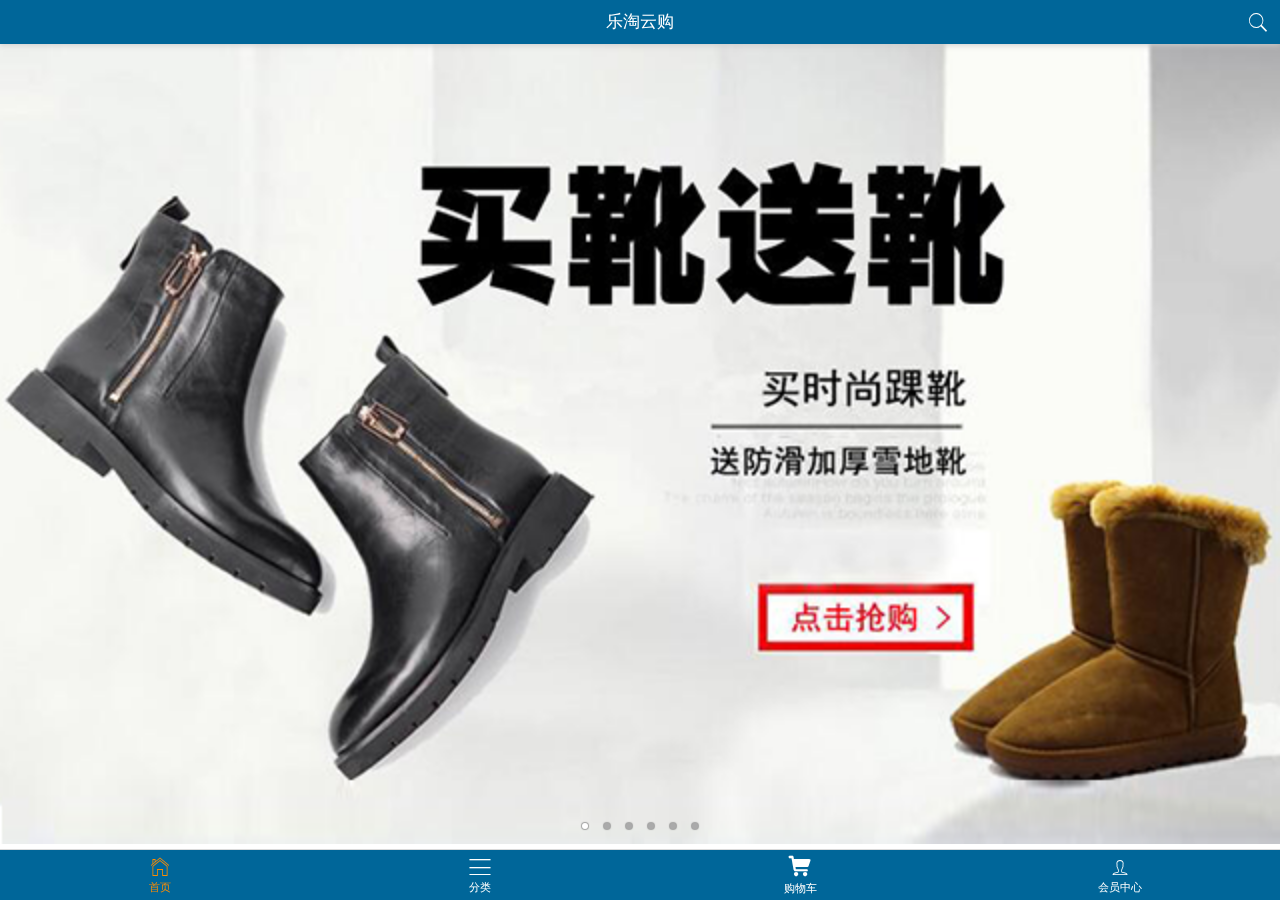
<file: public/mobile/index.html>
<!DOCTYPE html>
<html lang="en">
<head>
	<meta charset="UTF-8">
	<title>Document</title>
	<meta name="viewport" content="width=device-width, user-scalable=no, initial-scale=1.0, maximum-scale=1.0, minimum-scale=1.0">
	<link rel="stylesheet" href="assets/mui/css/mui.min.css">
	<link rel="stylesheet" href="assets/mui/css/iconfont.css">
	<link rel="stylesheet" href="css/base.css">
	<link rel="stylesheet" href="css/index.css">
	<script src="assets/zepto/zepto.min.js"></script>
	<script src="assets/mui/js/mui.min.js"></script>
	<script src="js/common.js"></script>
</head>
<body>

	<header class="mui-bar mui-bar-nav header">
		<h1 class="mui-title">乐淘云购</h1>
		<a href="search.html" class="mui-icon mui-icon-search mui-pull-right"></a>
	</header>
	<nav class="mui-bar mui-bar-tab footer">
		<a class="mui-tab-item mui-active" href="index.html">
			<span class="mui-icon mui-icon-home"></span>
			<span class="mui-tab-label">首页</span>
		</a>
		<a class="mui-tab-item" href="category.html">
			<span class="mui-icon mui-icon-bars"></span>
			<span class="mui-tab-label">分类</span>
		</a>
		<a class="mui-tab-item" href="cart.html">
			<span class="mui-icon iconfont icon-gouwuche"></span>
			<span class="mui-tab-label">购物车</span>
		</a>
		<a class="mui-tab-item" href="user.html">
			<span class="mui-icon mui-icon-person"></span>
			<span class="mui-tab-label">会员中心</span>
		</a>
	</nav>
	<div class="mui-scroll-wrapper">
		<div class="mui-scroll">
			<div class="mui-slider">
				<div class="mui-slider-group mui-slider-loop">
					<div class="mui-slider-item">
						<a href="#"><img src="images/banner6.png" /></a>
					</div>
					<div class="mui-slider-item">
						<a href="#"><img src="images/banner1.png" /></a>
					</div>
					<div class="mui-slider-item">
						<a href="#"><img src="images/banner2.png" /></a>
					</div>
					<div class="mui-slider-item">
						<a href="#"><img src="images/banner3.png" /></a>
					</div>
					<div class="mui-slider-item">
						<a href="#"><img src="images/banner4.png" /></a>
					</div>
					<div class="mui-slider-item">
						<a href="#"><img src="images/banner5.png" /></a>
					</div>
					<div class="mui-slider-item">
						<a href="#"><img src="images/banner6.png" /></a>
					</div>
					<div class="mui-slider-item">
						<a href="#"><img src="images/banner1.png" /></a>
					</div>
				</div>
				<div class="mui-slider-indicator indicator">
				    <div class="mui-indicator mui-active"></div>
				    <div class="mui-indicator"></div>
				    <div class="mui-indicator"></div>
				    <div class="mui-indicator"></div>
				    <div class="mui-indicator"></div>
				    <div class="mui-indicator"></div>
				</div>
			</div>
			<div class="nav-link mui-clearfix">
				<a href="#"><img src="images/nav1.png"></a>
				<a href="#"><img src="images/nav2.png"></a>
				<a href="#"><img src="images/nav3.png"></a>
				<a href="#"><img src="images/nav4.png"></a>
				<a href="#"><img src="images/nav5.png"></a>
				<a href="#"><img src="images/nav6.png"></a>
			</div>
			<div class="brand">
				<img src="images/title0.png" class="title">
				<ul class="list mui-clearfix">
					<li>
						<a href="#">
							<img src="images/brand1.png">
						</a>
					</li>
					<li>
						<a href="#">
							<img src="images/brand2.png">
						</a>
					</li>
					<li>
						<a href="#">
							<img src="images/brand3.png">
						</a>
					</li>
					<li>
						<a href="#">
							<img src="images/brand4.png">
						</a>
					</li>
					<li>
						<a href="#">
							<img src="images/brand5.png">
						</a>
					</li>
					<li>
						<a href="#">
							<img src="images/brand6.png">
						</a>
					</li>
					<li>
						<a href="#">
							<img src="images/brand7.png">
						</a>
					</li>
					<li>
						<a href="#">
							<img src="images/brand8.png">
						</a>
					</li>
				</ul>
			</div>
			<div class="product">
				<img src="images/title1.png" class="title">
				<ul class="list mui-clearfix">
					<li>
						<a href="#">
							<img src="images/product.jpg">
							<span class="name">
								adidas阿迪达斯 男式 场下休闲篮球鞋S83700
							</span>
							<p>
								<span>¥560.00</span>
								<span>¥888.00</span>
							</p>
							<button class="buy-now">立即购买</button>
						</a>
					</li>
					<li>
						<a href="#">
							<img src="images/product.jpg">
							<span class="name">
								adidas阿迪达斯 男式 场下休闲篮球鞋S83700
							</span>
							<p>
								<span>¥560.00</span>
								<span>¥888.00</span>
							</p>
							<button class="buy-now">立即购买</button>
						</a>
					</li>
					<li>
						<a href="#">
							<img src="images/product.jpg">
							<span class="name">
								adidas阿迪达斯 男式 场下休闲篮球鞋S83700
							</span>
							<p>
								<span>¥560.00</span>
								<span>¥888.00</span>
							</p>
							<button class="buy-now">立即购买</button>
						</a>
					</li>
					<li>
						<a href="#">
							<img src="images/product.jpg">
							<span class="name">
								adidas阿迪达斯 男式 场下休闲篮球鞋S83700
							</span>
							<p>
								<span>¥560.00</span>
								<span>¥888.00</span>
							</p>
							<button class="buy-now">立即购买</button>
						</a>
					</li>
				</ul>
			</div>
			<div class="product">
				<img src="images/title2.png" class="title">
				<ul class="list mui-clearfix">
					<li>
						<a href="#">
							<img src="images/product.jpg">
							<span class="name">
								adidas阿迪达斯 男式 场下休闲篮球鞋S83700
							</span>
							<p>
								<span>¥560.00</span>
								<span>¥888.00</span>
							</p>
							<button class="buy-now">立即购买</button>
						</a>
					</li>
					<li>
						<a href="#">
							<img src="images/product.jpg">
							<span class="name">
								adidas阿迪达斯 男式 场下休闲篮球鞋S83700
							</span>
							<p>
								<span>¥560.00</span>
								<span>¥888.00</span>
							</p>
							<button class="buy-now">立即购买</button>
						</a>
					</li>
					<li>
						<a href="#">
							<img src="images/product.jpg">
							<span class="name">
								adidas阿迪达斯 男式 场下休闲篮球鞋S83700
							</span>
							<p>
								<span>¥560.00</span>
								<span>¥888.00</span>
							</p>
							<button class="buy-now">立即购买</button>
						</a>
					</li>
					<li>
						<a href="#">
							<img src="images/product.jpg">
							<span class="name">
								adidas阿迪达斯 男式 场下休闲篮球鞋S83700
							</span>
							<p>
								<span>¥560.00</span>
								<span>¥888.00</span>
							</p>
							<button class="buy-now">立即购买</button>
						</a>
					</li>
				</ul>
			</div>
			<div class="product">
				<img src="images/title3.png" class="title">
				<ul class="list mui-clearfix">
					<li>
						<a href="#">
							<img src="images/product.jpg">
							<span class="name">
								adidas阿迪达斯 男式 场下休闲篮球鞋S83700
							</span>
							<p>
								<span>¥560.00</span>
								<span>¥888.00</span>
							</p>
							<button class="buy-now">立即购买</button>
						</a>
					</li>
					<li>
						<a href="#">
							<img src="images/product.jpg">
							<span class="name">
								adidas阿迪达斯 男式 场下休闲篮球鞋S83700
							</span>
							<p>
								<span>¥560.00</span>
								<span>¥888.00</span>
							</p>
							<button class="buy-now">立即购买</button>
						</a>
					</li>
					<li>
						<a href="#">
							<img src="images/product.jpg">
							<span class="name">
								adidas阿迪达斯 男式 场下休闲篮球鞋S83700
							</span>
							<p>
								<span>¥560.00</span>
								<span>¥888.00</span>
							</p>
							<button class="buy-now">立即购买</button>
						</a>
					</li>
					<li>
						<a href="#">
							<img src="images/product.jpg">
							<span class="name">
								adidas阿迪达斯 男式 场下休闲篮球鞋S83700
							</span>
							<p>
								<span>¥560.00</span>
								<span>¥888.00</span>
							</p>
							<button class="buy-now">立即购买</button>
						</a>
					</li>
				</ul>
			</div>
		</div>
	</div>
</body>
</html>
</file>
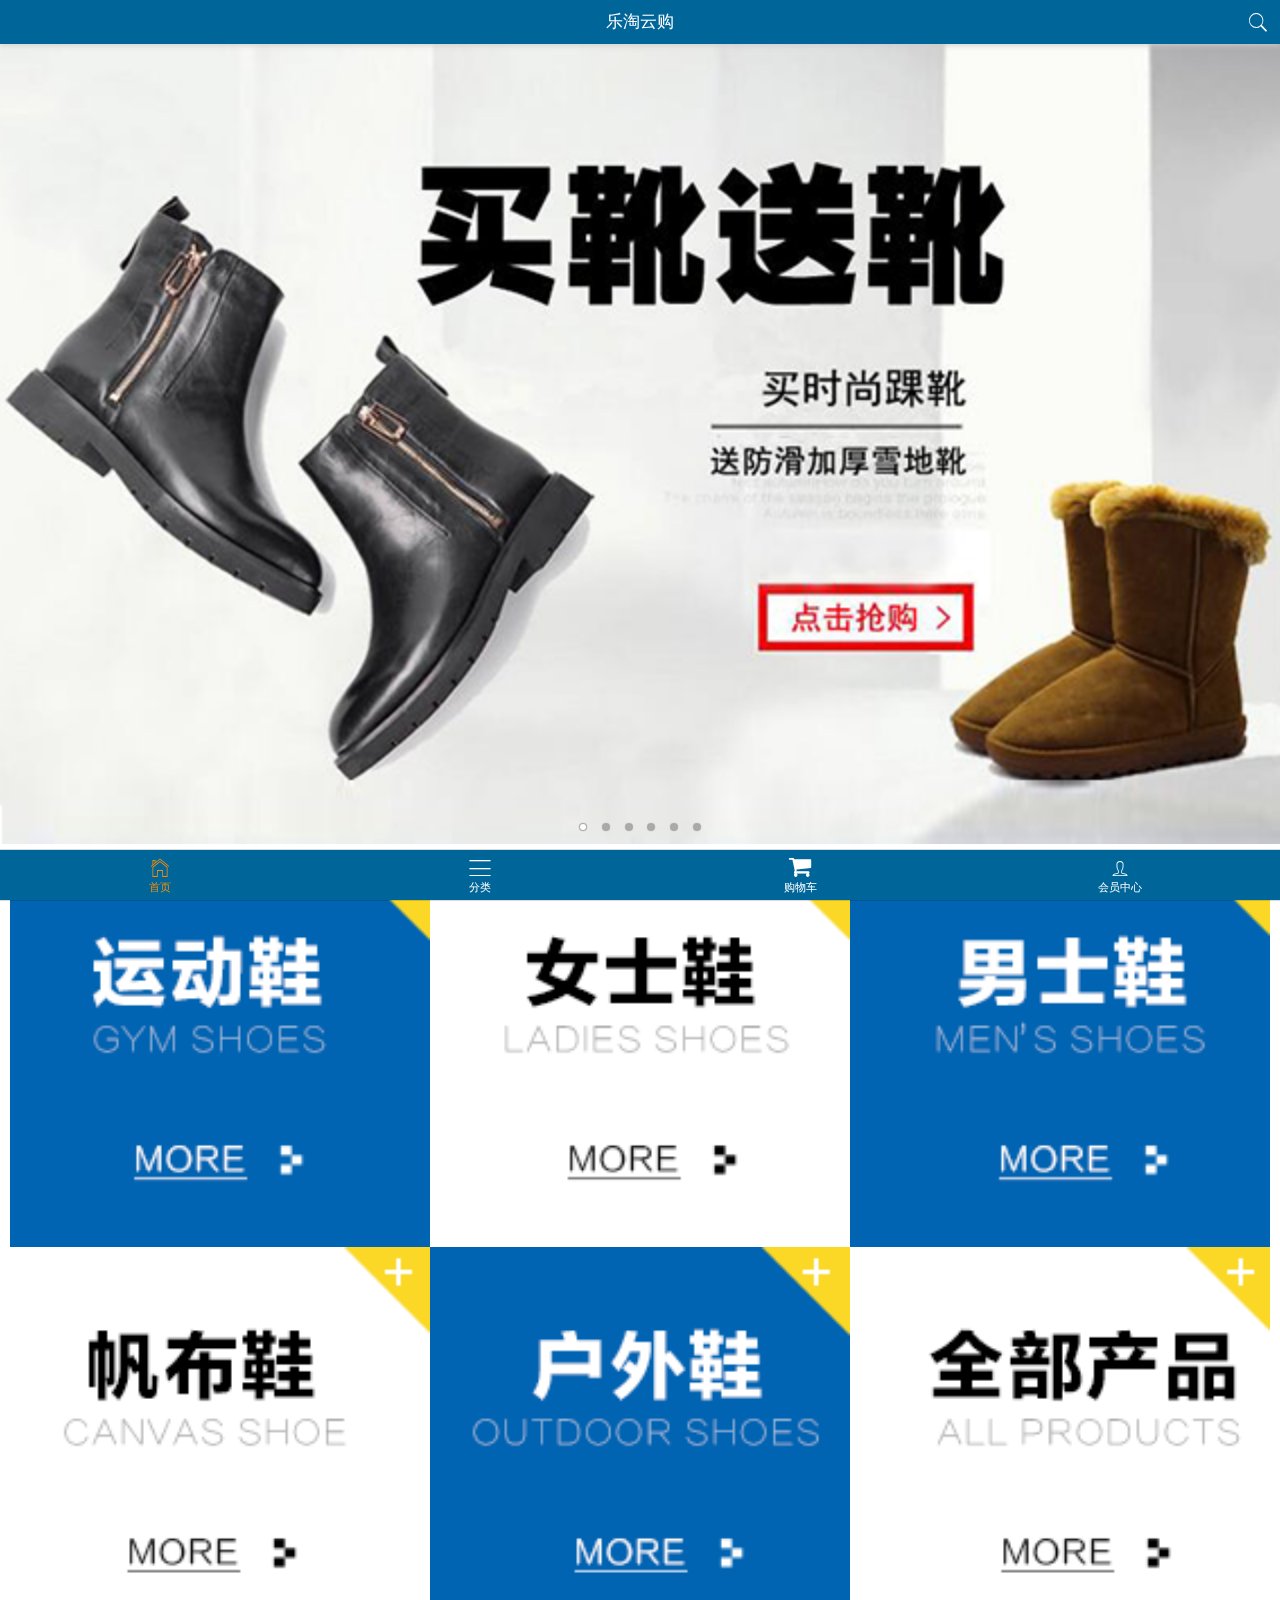
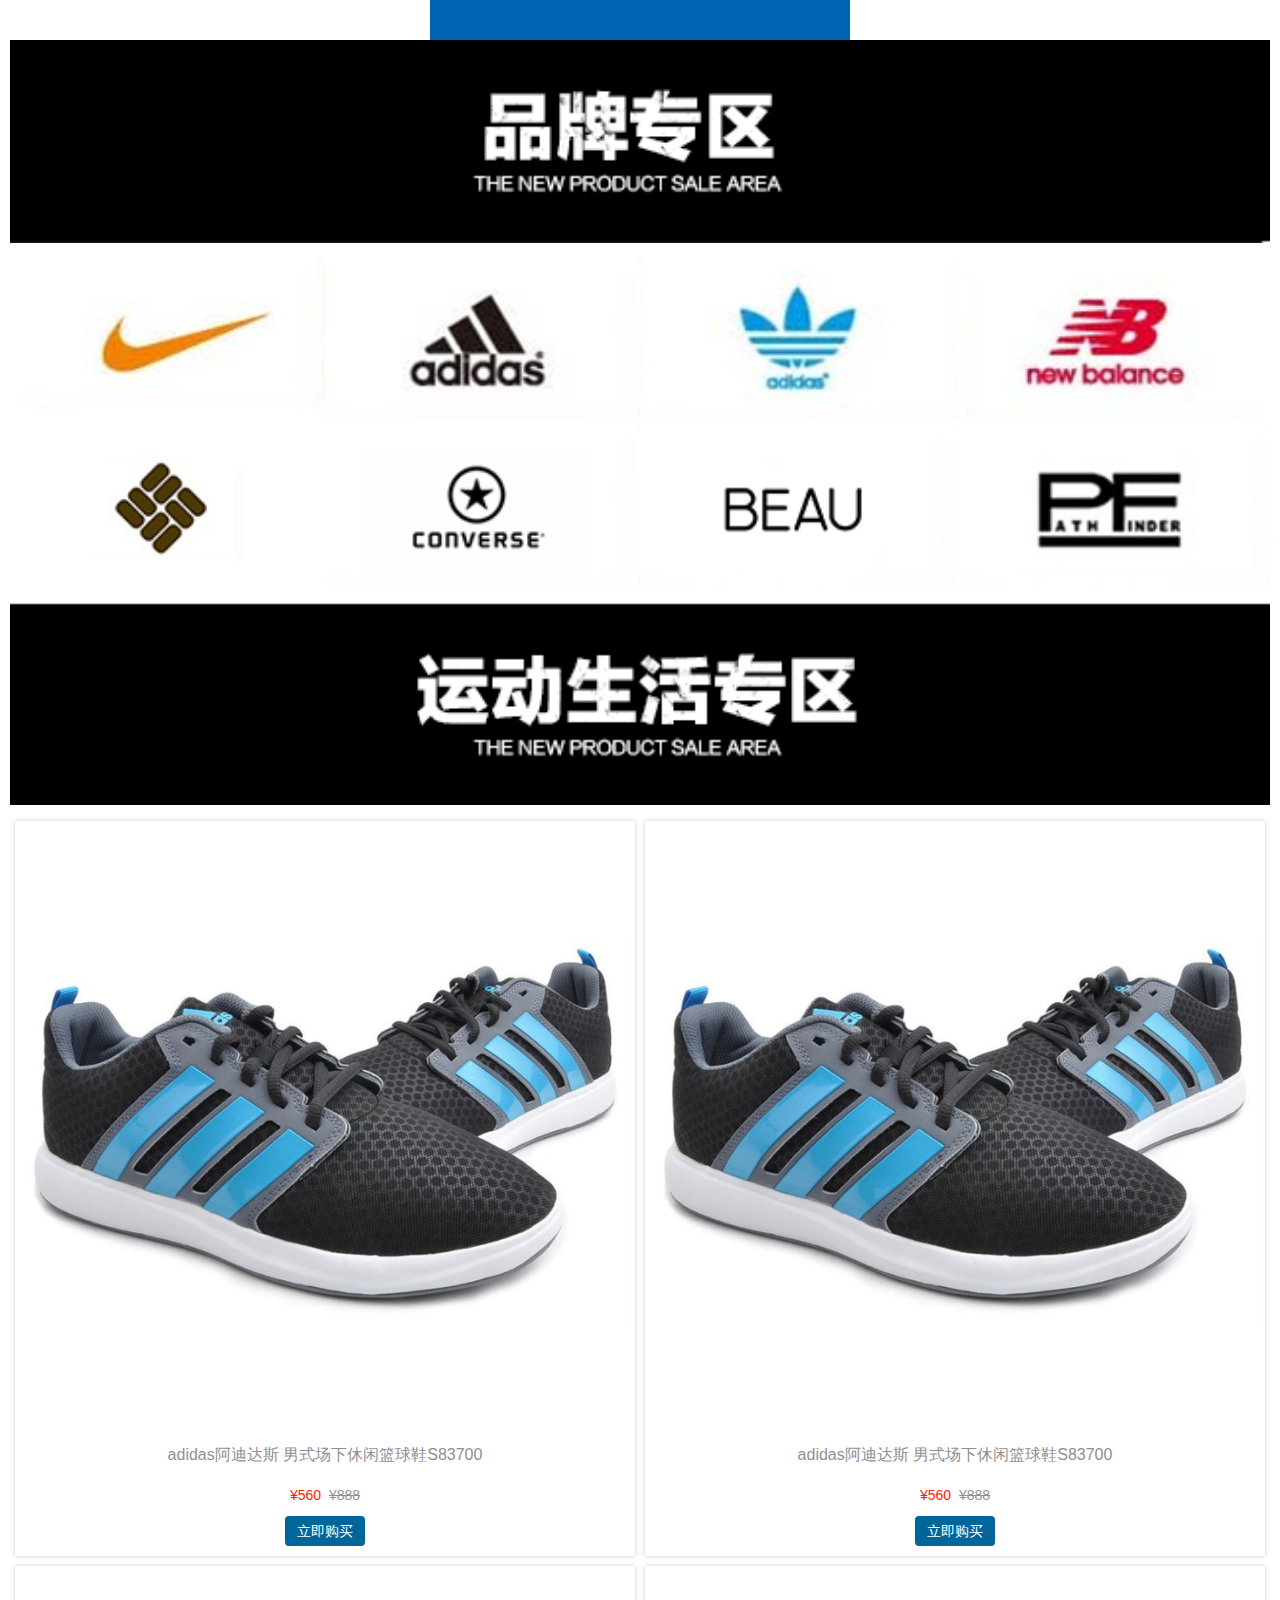
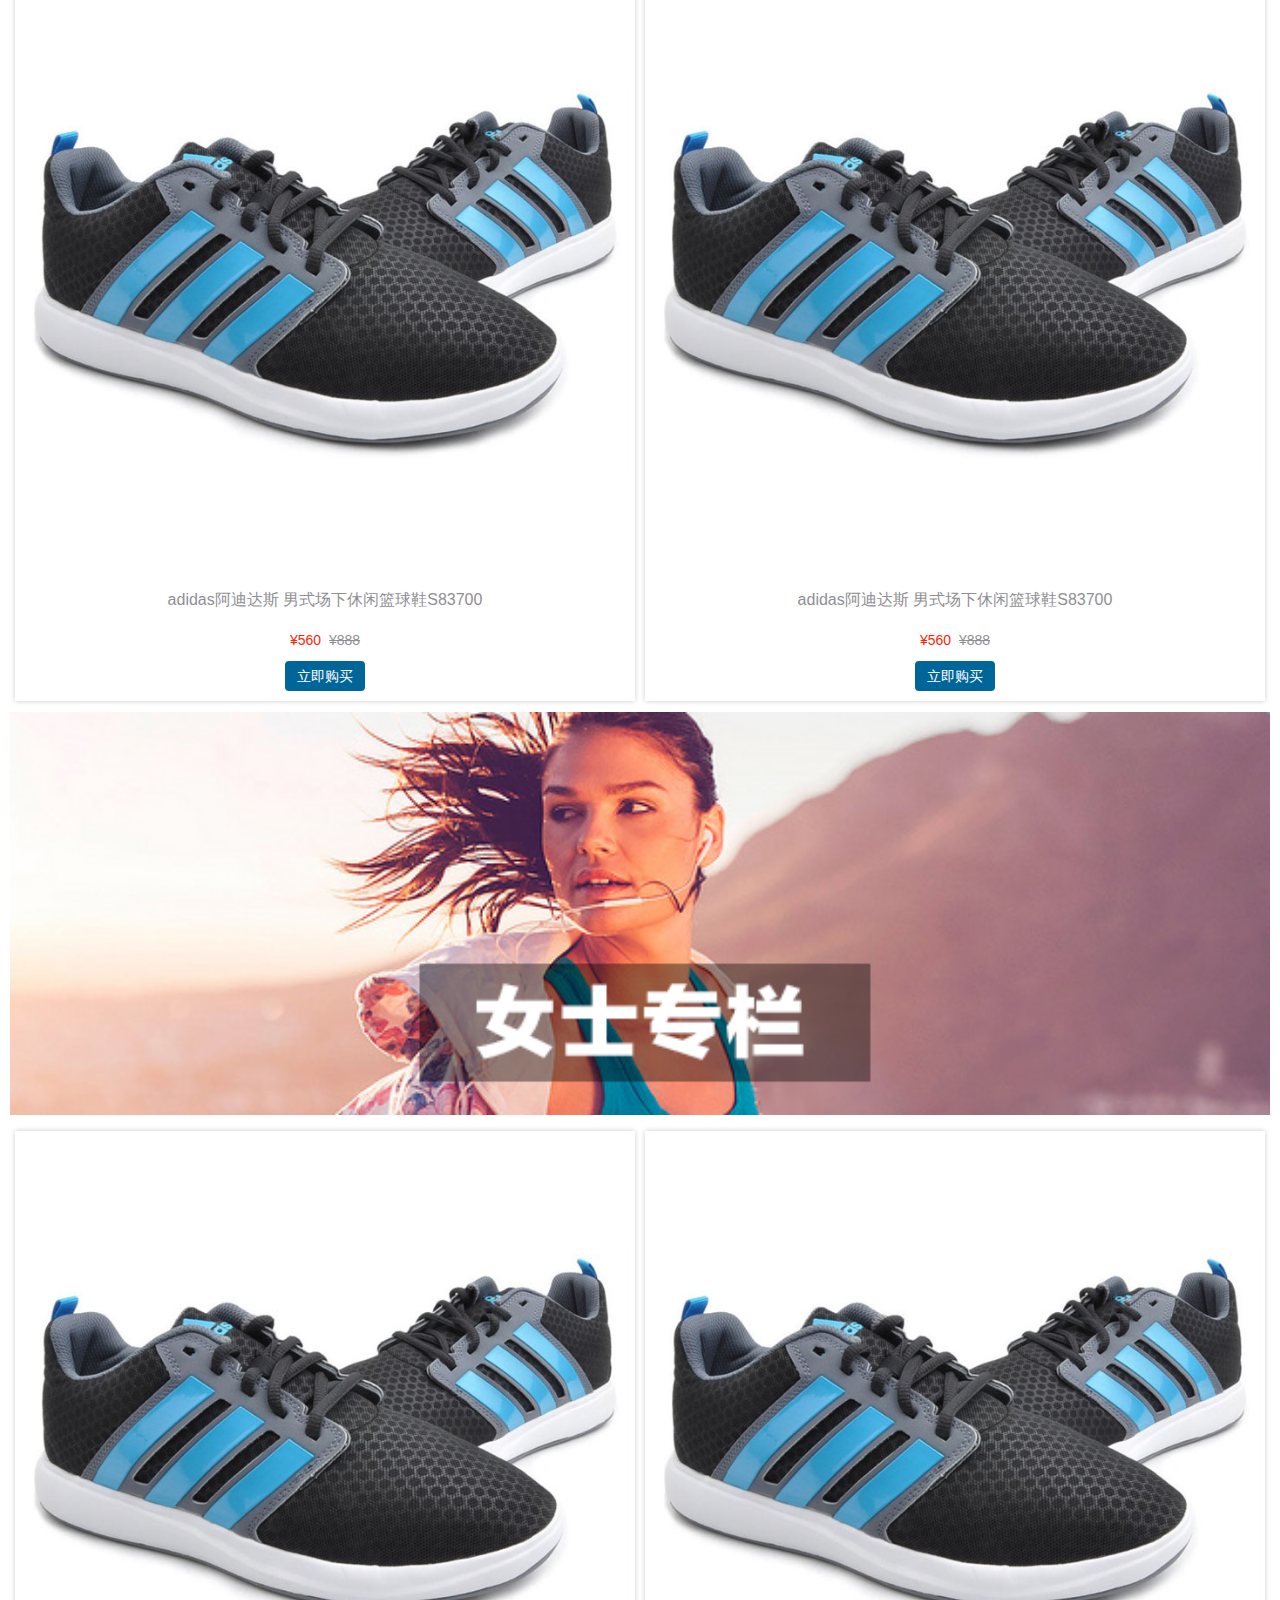
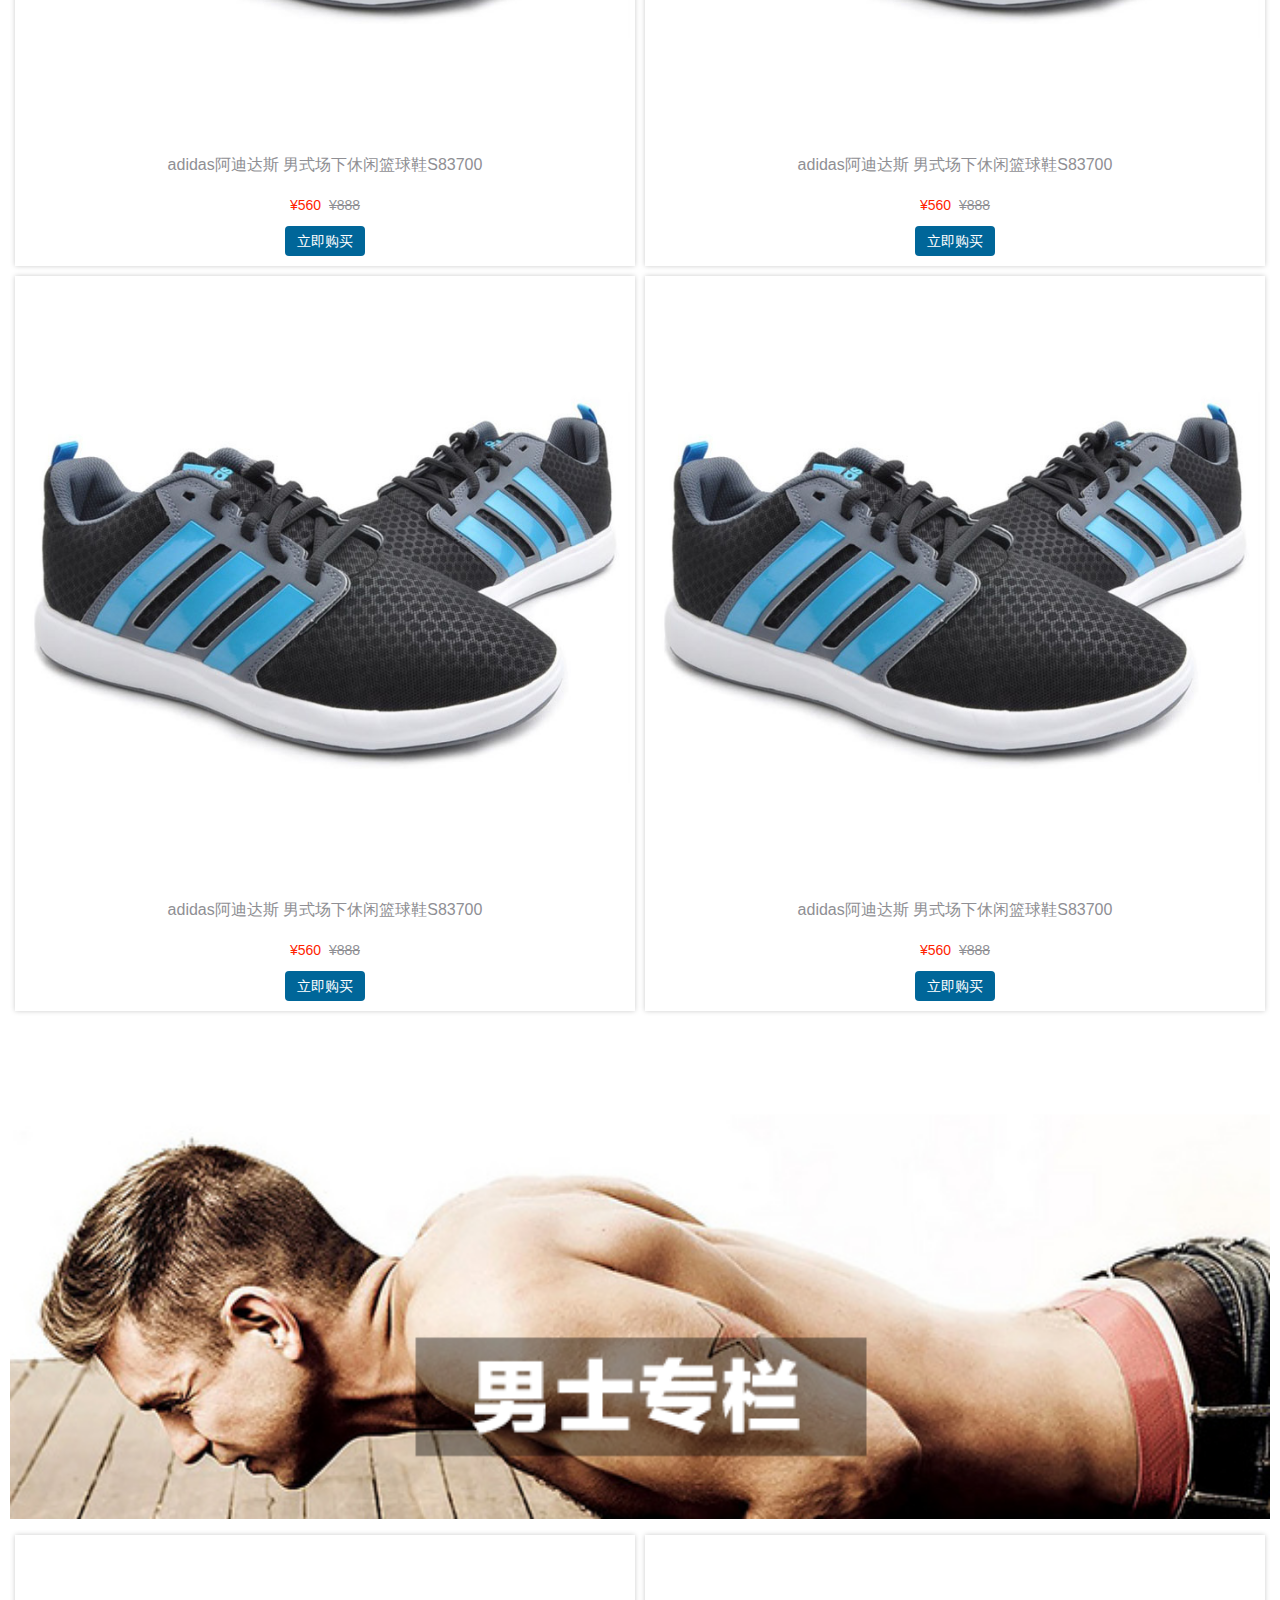
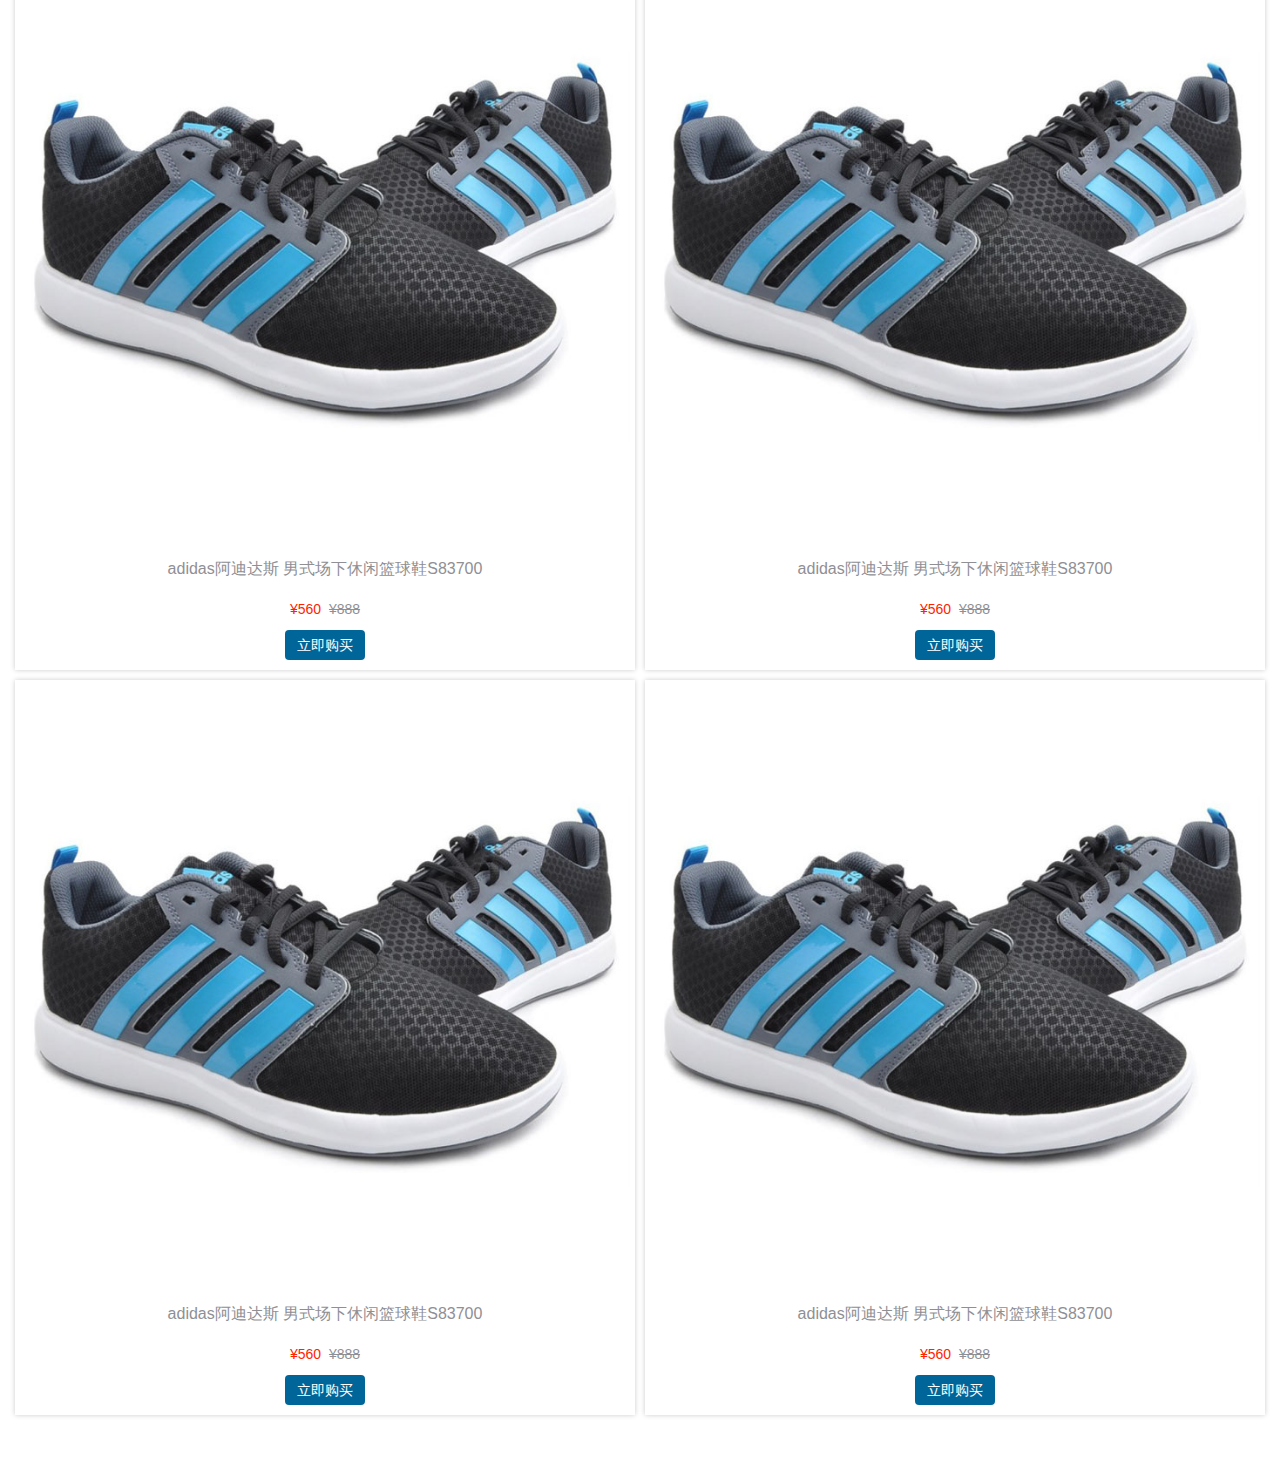
<file: public/My/index.html>
<!doctype html>
<html lang="en">
<head>
    <meta charset="UTF-8">
    <meta name="viewport"
          content="width=device-width, user-scalable=no, initial-scale=1.0, maximum-scale=1.0, minimum-scale=1.0"/>
    <title>Document</title>
    <link rel="stylesheet" href="./assets/mui/css/mui.min.css"/>
    <link rel="stylesheet" href="./css/base.css"/>
    <link rel="stylesheet" href="./assets/fontAwesome/css/font-awesome.min.css"/>
    <script src="./assets/mui/js/mui.min.js"></script>
    <script src="./assets/zepto/zepto.min.js"></script>
    <script src="./js/public.js"></script>
</head>
<body>
<header class="mui-bar mui-bar-nav my-header">
    <h1 class="mui-title">乐淘云购</h1>
    <a href="search.html" class="mui-icon mui-icon-search mui-pull-right"></a>
</header>
<nav class="mui-bar mui-bar-tab my-footer">
    <a class="mui-tab-item mui-active" href="index.html">
        <span class="mui-icon mui-icon-home"></span>
        <span class="mui-tab-label">首页</span>
    </a>
    <a class="mui-tab-item" href="category.html">
        <span class="mui-icon mui-icon-bars"></span>
        <span class="mui-tab-label">分类</span>
    </a>
    <a class="mui-tab-item" href="cart.html">
        <span class="mui-icon fa fa-shopping-cart"></span>
        <span class="mui-tab-label">购物车</span>
    </a>
    <a class="mui-tab-item" href="user.html">
        <span class="mui-icon mui-icon-person"></span>
        <span class="mui-tab-label">会员中心</span>
    </a>
</nav>
<div class="mui-content">
    <!-- 轮播图-->
    <div class="mui-slider">
        <div class="mui-slider-group">
            <div class="mui-slider-item">
                <a href="#">
                    <img src="images/banner1.png" alt=""/>
                </a>
            </div>
            <div class="mui-slider-item">
                <a href="#">
                    <img src="images/banner2.png" alt=""/>
                </a>
            </div>
            <div class="mui-slider-item">
                <a href="#">
                    <img src="images/banner3.png" alt=""/>
                </a>
            </div>
            <div class="mui-slider-item">
                <a href="#">
                    <img src="images/banner4.png" alt=""/>
                </a>
            </div>
            <div class="mui-slider-item">
                <a href="#">
                    <img src="images/banner5.png" alt=""/>
                </a>
            </div>
            <div class="mui-slider-item">
                <a href="#">
                    <img src="images/banner6.png" alt=""/>
                </a>
            </div>
        </div>
        <div class="mui-slider-indicator">
            <div class="mui-indicator mui-active"></div>
            <div class="mui-indicator"></div>
            <div class="mui-indicator"></div>
            <div class="mui-indicator"></div>
            <div class="mui-indicator"></div>
            <div class="mui-indicator"></div>

        </div>
    </div>
    <!-- /轮播图-->

    <!-- 导航链接-->
    <div class="nav-links">
        <a href="#">
            <img src="images/nav1.png" alt=""/>
        </a>
        <a href="#">
            <img src="images/nav2.png" alt=""/>
        </a>
        <a href="#">
            <img src="images/nav3.png" alt=""/>
        </a>
        <a href="#">
            <img src="images/nav4.png" alt=""/>
        </a>
        <a href="#">
            <img src="images/nav5.png" alt=""/>
        </a>
        <a href="#">
            <img src="images/nav6.png" alt=""/>
        </a>
    </div>
    <!-- /导航链接-->

    <!-- 品牌专区-->
    <div class="brand">
        <img src="images/title0.png" class="title">
        <ul>
            <li><a href=""><img src="images/brand1.png" alt=""/></a></li>
            <li><a href=""><img src="images/brand2.png" alt=""/></a></li>
            <li><a href=""><img src="images/brand3.png" alt=""/></a></li>
            <li><a href=""><img src="images/brand4.png" alt=""/></a></li>
            <li><a href=""><img src="images/brand5.png" alt=""/></a></li>
            <li><a href=""><img src="images/brand6.png" alt=""/></a></li>
            <li><a href=""><img src="images/brand7.png" alt=""/></a></li>
            <li><a href=""><img src="images/brand8.png" alt=""/></a></li>
        </ul>
    </div>
    <!-- /品牌专区-->

    <!-- 运动生活专区-->
        <div class="product">
            <img src="images/title1.png" class="title" alt=""/>
            <ul>
                <li>
                    <a href="#">
                        <img src="images/product.jpg" alt=""/>
                        <span class="name">
                            adidas阿迪达斯 男式场下休闲篮球鞋S83700
                        </span>
                        <p>
                            <span>¥560</span>
                            <span>¥888</span>
                        </p>
                        <span class="buy-now">立即购买</span>
                    </a>
                </li>
                <li>
                    <a href="#">
                        <img src="images/product.jpg" alt=""/>
                        <span class="name">
                            adidas阿迪达斯 男式场下休闲篮球鞋S83700
                        </span>
                        <p>
                            <span>¥560</span>
                            <span>¥888</span>
                        </p>
                        <span class="buy-now">立即购买</span>
                    </a>
                </li>
                <li>
                    <a href="#">
                        <img src="images/product.jpg" alt=""/>
                        <span class="name">
                            adidas阿迪达斯 男式场下休闲篮球鞋S83700
                        </span>
                        <p>
                            <span>¥560</span>
                            <span>¥888</span>
                        </p>
                        <span class="buy-now">立即购买</span>
                    </a>
                </li>
                <li>
                    <a href="#">
                        <img src="images/product.jpg" alt=""/>
                        <span class="name">
                            adidas阿迪达斯 男式场下休闲篮球鞋S83700
                        </span>
                        <p>
                            <span>¥560</span>
                            <span>¥888</span>
                        </p>
                        <span class="buy-now">立即购买</span>
                    </a>
                </li>
            </ul>
        </div>
    <!-- /运动生活专区-->
    <!-- 女士专栏-->
        <div class="product">
        <img src="images/title2.png" class="title" alt=""/>
        <ul>
            <li>
                <a href="#">
                    <img src="images/product.jpg" alt=""/>
                        <span class="name">
                            adidas阿迪达斯 男式场下休闲篮球鞋S83700
                        </span>
                    <p>
                        <span>¥560</span>
                        <span>¥888</span>
                    </p>
                    <span class="buy-now">立即购买</span>
                </a>
            </li>
            <li>
                <a href="#">
                    <img src="images/product.jpg" alt=""/>
                        <span class="name">
                            adidas阿迪达斯 男式场下休闲篮球鞋S83700
                        </span>
                    <p>
                        <span>¥560</span>
                        <span>¥888</span>
                    </p>
                    <span class="buy-now">立即购买</span>
                </a>
            </li>
            <li>
                <a href="#">
                    <img src="images/product.jpg" alt=""/>
                        <span class="name">
                            adidas阿迪达斯 男式场下休闲篮球鞋S83700
                        </span>
                    <p>
                        <span>¥560</span>
                        <span>¥888</span>
                    </p>
                    <span class="buy-now">立即购买</span>
                </a>
            </li>
            <li>
                <a href="#">
                    <img src="images/product.jpg" alt=""/>
                        <span class="name">
                            adidas阿迪达斯 男式场下休闲篮球鞋S83700
                        </span>
                    <p>
                        <span>¥560</span>
                        <span>¥888</span>
                    </p>
                    <span class="buy-now">立即购买</span>
                </a>
            </li>
        </ul>
    </div>
    <!-- /女士专栏-->
    <!-- 男士专栏-->
        <div class="product">
        <img src="images/title3.png" class="title" alt=""/>
        <ul>
            <li>
                <a href="#">
                    <img src="images/product.jpg" alt=""/>
                        <span class="name">
                            adidas阿迪达斯 男式场下休闲篮球鞋S83700
                        </span>
                    <p>
                        <span>¥560</span>
                        <span>¥888</span>
                    </p>
                    <span class="buy-now">立即购买</span>
                </a>
            </li>
            <li>
                <a href="#">
                    <img src="images/product.jpg" alt=""/>
                        <span class="name">
                            adidas阿迪达斯 男式场下休闲篮球鞋S83700
                        </span>
                    <p>
                        <span>¥560</span>
                        <span>¥888</span>
                    </p>
                    <span class="buy-now">立即购买</span>
                </a>
            </li>
            <li>
                <a href="#">
                    <img src="images/product.jpg" alt=""/>
                        <span class="name">
                            adidas阿迪达斯 男式场下休闲篮球鞋S83700
                        </span>
                    <p>
                        <span>¥560</span>
                        <span>¥888</span>
                    </p>
                    <span class="buy-now">立即购买</span>
                </a>
            </li>
            <li>
                <a href="#">
                    <img src="images/product.jpg" alt=""/>
                        <span class="name">
                            adidas阿迪达斯 男式场下休闲篮球鞋S83700
                        </span>
                    <p>
                        <span>¥560</span>
                        <span>¥888</span>
                    </p>
                    <span class="buy-now">立即购买</span>
                </a>
            </li>
        </ul>
    </div>
    <!-- /男士专栏-->
</div>

</body>
</html>
</file>
<file: public/mobile/assets/mui/css/iconfont.css>
@font-face {
  font-family: "iconfont";
  src: url('../fonts/iconfont.ttf?t=1509892845975') format('truetype');
}

.iconfont {
  font-family:"iconfont" !important;
  font-size:16px;
  font-style:normal;
  -webkit-font-smoothing: antialiased;
  -moz-osx-font-smoothing: grayscale;
}

.icon-gouwuche:before { content: "\e600"; }
</file>
<file: public/mobile/css/base.css>
body{
	background:#FFF;
	font-size:14px;
}

a{
	color:#000;
	text-decoration:none;
}

*{
	margin:0;
	padding:0;
}

ul{
	list-style:none;
}

img{
	vertical-align:top;
}

.mui-content{
	background:#FFF;
}

.footer,.header{
	background:#006699;
	
}

.header .mui-title{
	color:#FFF;
}

.header .mui-icon{
	color:#FFF;
}

.footer .mui-tab-item{
	color:#FFF;
}

.footer .mui-tab-item.mui-active{
	color:darkorange;
}

.mui-scroll-wrapper{
	top:44px;
	bottom:50px;
}

.product{
	padding:0 10px;
}

.product .title{
	width:100%;
	margin:10px 0;
}

.product .list{
	
}

.product li{
	width:50%;
	float:left;
	padding:5px;
}

.product a{
	display:block;
	padding:0 5px;
	box-shadow:0 0 5px #ccc;
	overflow:hidden;
}

.product a img{
	width:100%;
}

.product .name{
	line-height:18px;
	display:block;
	color:#8f8f94;
	text-align:center;
	padding:6px;
	height:44px;
	overflow:hidden
}

.product p{
	font-size:12px;
	text-align:center;
}

.product p span:first-child{
	color:#f30;
	margin-right:2px;
}

.product p span:last-child{
	color:#ccc;
	text-decoration:line-through;
	margin-left:2px;
}

.product .buy-now{
	background:#006699;
	color:#FFF;
	margin:0 auto;
	border:none;
	display:block;
	margin-bottom:10px;
}
</file>
<file: public/mobile/css/index.css>
.nav-link{
	padding:10px;
}

.nav-link a{
	display:block;
	width:33.333%;
	float:left;
}

.nav-link a img{
	width:100%;
	vertical-align:top;
}

.brand{
	padding:0 10px;
}

.brand .title{
	width:100%;
	vertical-align:top;
}

.brand .list{
	padding:10px 0;
}

.brand .list li{
	width:25%;
	float:left;
}

.brand .list a{
	display:block;
}

.brand .list img{
	width:100%;
}
</file>
<file: public/My/css/base.css>
.my-header{
    background-color: #006699;
}
.my-header h1{
    color: #fff;
}
.my-header .mui-icon{
    color: #fff;
}
body, .mui-content{
    background-color: #fff;
}
ul{
    padding: 0;
    margin: 0;
    list-style: none;
}
a{
    color: #000;
}
.my-footer{
    background-color: #006699;
}
.my-footer .mui-tab-item{
    color: #fff;
}
.my-footer .mui-tab-item.mui-active{
    color: darkorange;
}
.nav-links{
    padding: 10px;
}
.nav-links a{
    width: 33.33333%;
    float: left;
    overflow: hidden;
}
.nav-links a img{
    width: 100%;
    /*vertical-align: top;*/
    display: block;

}
.brand{
    padding: 0 10px;
}
.brand .title{
    width: 100%;
}
.brand ul{
    overflow: hidden;
    padding: 0;
    margin: 0;
    list-style: none;
    padding: 10px 0;
}
.brand ul li{
    width: 25%;
    float: left;
}
.brand ul li a{
    display: block;

}
.brand ul li a img{
    width: 100%;
}
.product{
    padding: 0 10px;
}
.product .title{
    width: 100%;
}
.product ul{
    overflow: hidden;
    padding: 6px 0;
}
.product ul li{
    width: 50%;
    float: left;
    padding: 5px;
}
.product ul li a{
    display: block;
    box-shadow: 0 0 5px #ccc;
    padding: 5px;
}
.product ul li img{
    width: 100%;
}
.product ul li .name{
    display: block;
    color: #8f8f94;
    font-size: 16px;
    text-align: center;
    line-height: 18px;
    height: 38px;
    overflow: hidden;
    padding: 5px;
}
.product ul li p{
    text-align: center;
    padding-top: 6px;
}
.product ul li p span:first-child {
    color: #f20;
    padding-right: 2px;
}
.product ul li p span:last-child{
    text-decoration: line-through;
    padding-left: 2px;
}
.product ul li .buy-now{
    display: block;
    width: 80px;
    height: 30px;
    line-height: 30px;
    text-align: center;
    background-color: #006699;
    color: #fff;
    font-size: 14px;
    border-radius: 4px;
    margin: 0 auto 5px auto;
}
</file>
